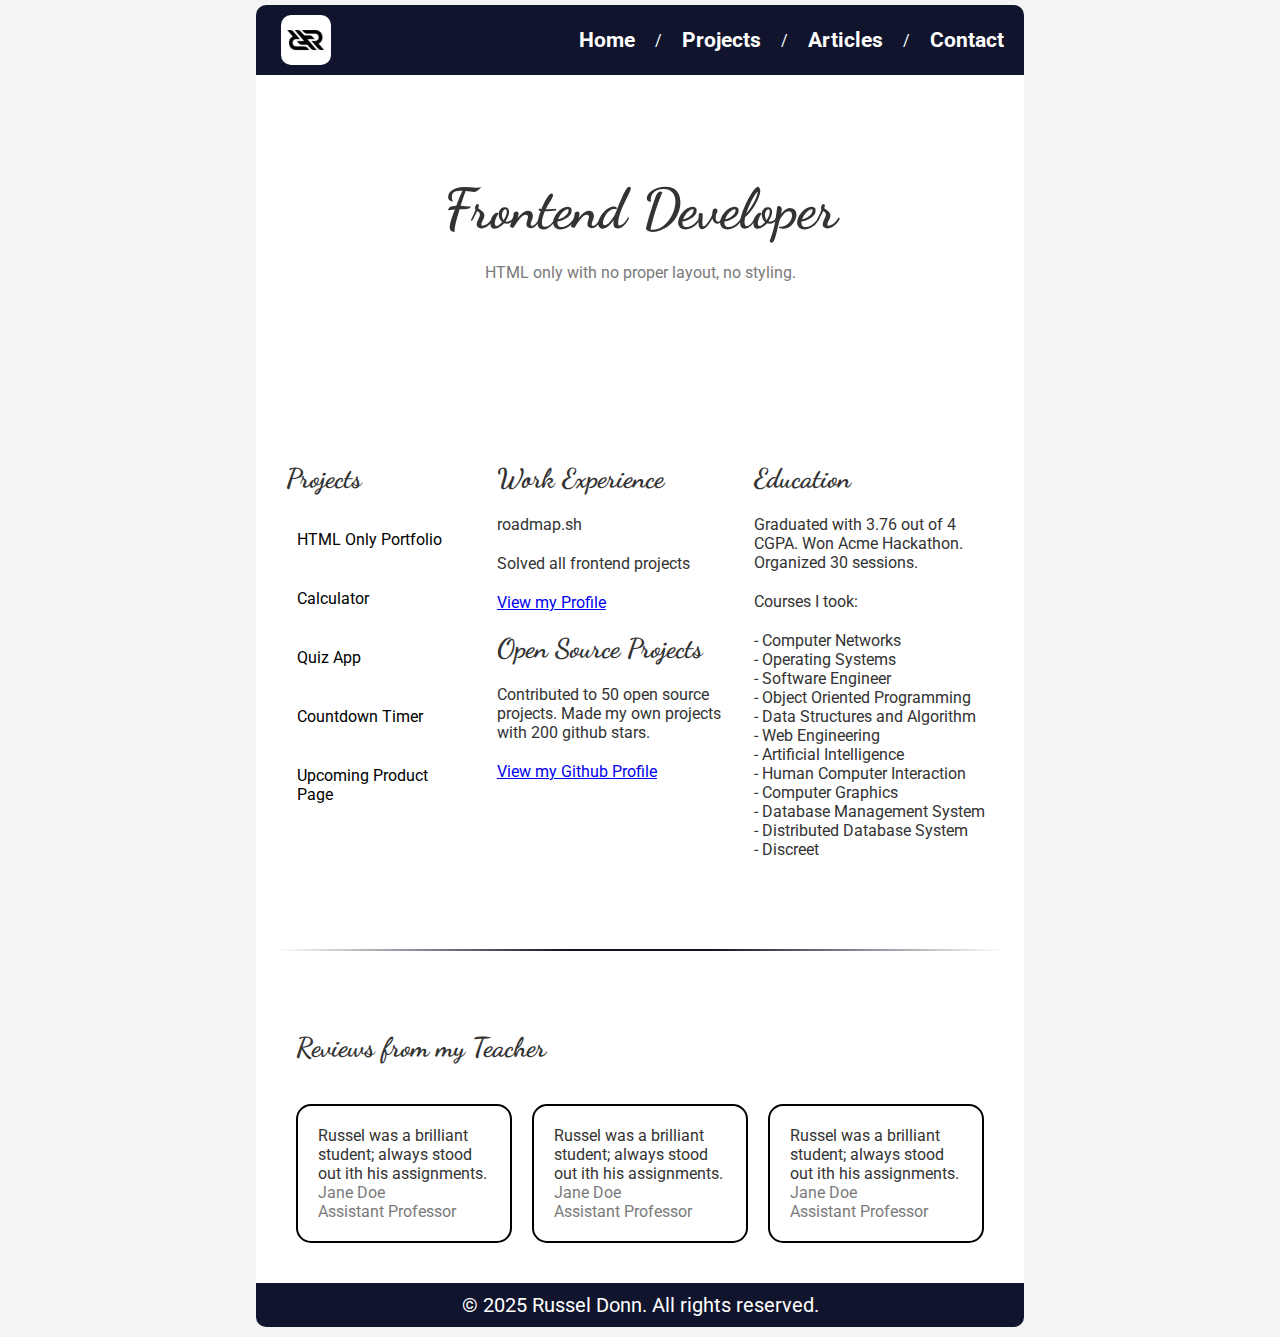
<file: index.html>
<!DOCTYPE html>
<html lang="en">
<head>
    <meta charset="UTF-8">
    <meta name="viewport" content="width=device-width, initial-scale=1.0">
    <title>Basic Html Website - russtiii</title>
    <link rel="stylesheet" href="style.css">
    <link rel="preconnect" href="https://fonts.googleapis.com">
    <link rel="preconnect" href="https://fonts.gstatic.com" crossorigin>
    <link href="https://fonts.googleapis.com/css2?family=Roboto:ital,wght@0,100..900;1,100..900&display=swap" rel="stylesheet">
    <link href="https://fonts.googleapis.com/css2?family=Dancing+Script:wght@400..700&family=Kaushan+Script&display=swap" rel="stylesheet">
    <!-- Optional: Add a favicon -->
    <!-- <link rel="icon" href="images/favicon.ico"> -->
</head>
<body>
    <div class="main-container">
        <header class="header">
            <div class="header-logo">
                <a href="#" class="logo-link">
                <img src="images/android-chrome-512x512.png" alt="Russel Logo" class="logo">
                <!-- <h2 class="logo-name">Russel Donn</h2> -->
                </a>
            </div>
            <nav class="navbar">
                <ul>
                    <li><a href="index.html" id = "navbar-links" class="list-item">Home</a></li><p>/</p>
                    <li><a href="#" id = "navbar-links" class="list-item">Projects</a></li><p>/</p>
                    <li><a href="#" id = "navbar-links" class="list-item">Articles</a></li><p>/</p>
                    <li><a href="#" id = "navbar-links" class="list-item">Contact</a></li>
                </ul>
            </nav>
        </header>
        <div class="overview">
                <h1 id="overview-header" class="script">Frontend Developer</h1>
                <p class="overview-details">HTML only with no proper layout, no styling.</p>
        </div>
        <main class="main-content">
            <!-- Main content goes here -->
             <section class="projects">
                <h4 class="script">Projects</h4>
                <ul class="project-list">
                    <li><a href="#" class="list-item side-links">HTML Only Portfolio</a></li>
                    <li><a href="#" class="list-item side-links">Calculator</a></li>
                    <li><a href="#" class="list-item side-links">Quiz App</a></li>
                    <li><a href="#" class="list-item side-links">Countdown Timer</a></li>
                    <li><a href="#" class="list-item side-links">Upcoming Product Page</a></li>
                </ul>
             </section>
             <div class="work-projects-section">
             <section class="projects">
                <h4 class="script">Work Experience</h4>
                    <p>roadmap.sh</p>
                    <p>Solved all frontend projects</p>
                    <a href="https://roadmap.sh/">View my Profile</a>
             </section>
             <section class="projects">
                <h4 class="script">Open Source Projects</h4>
                    <p>Contributed to 50 open source projects. Made my own projects with 200 github stars.</p>
                    <a href="https://github.com/">View my Github Profile</a>
             </section>
             </div>
             <section class="projects">
                <h4 class="script">Education</h4>
                <p>Graduated with 3.76 out of 4 CGPA. Won Acme Hackathon. Organized 30 sessions.</p> 
                <p>Courses I took: </p>
                <ul>
                    <li class="education-list">- Computer Networks</li>
                    <li class="education-list">- Operating Systems</li>
                    <li class="education-list">- Software Engineer</li>
                    <li class="education-list">- Object Oriented Programming</li>
                    <li class="education-list">- Data Structures and Algorithm</li>
                    <li class="education-list">- Web Engineering</li>
                    <li class="education-list">- Artificial Intelligence</li>
                    <li class="education-list">- Human Computer Interaction</li>
                    <li class="education-list">- Computer Graphics</li>
                    <li class="education-list">- Database Management System</li>
                    <li class="education-list">- Distributed Database System</li>
                    <li class="education-list">- Discreet</li>
                </ul>
             </section>
        </main>
        <div class="main-content">
            <hr class="divider">
        </div>
        <div class="main-content" id="footer-section">
            <h4 class="script" id="footer-script">Reviews from my Teacher</h4>
            <div class="cards-container">
                <div class="cards">
                    <p class="cards-details">Russel was a brilliant student; always stood out ith his assignments.</p>
                    <p class="cards-name">Jane Doe</p>
                    <p class="cards-name">Assistant Professor</p>
                </div>
                <div class="cards">
                    <p class="cards-details">Russel was a brilliant student; always stood out ith his assignments.</p>
                    <p class="cards-name">Jane Doe</p>
                    <p class="cards-name">Assistant Professor</p>
                </div>
                <div class="cards">
                    <p class="cards-details">Russel was a brilliant student; always stood out ith his assignments.</p>
                    <p class="cards-name">Jane Doe</p>
                    <p class="cards-name">Assistant Professor</p>
                </div>
            </div>
        </div>
        <footer class="footer">
                <p>&copy; 2025 Russel Donn. All rights reserved.</p>
        </footer>
    </div>
</body>
</html>
</file>
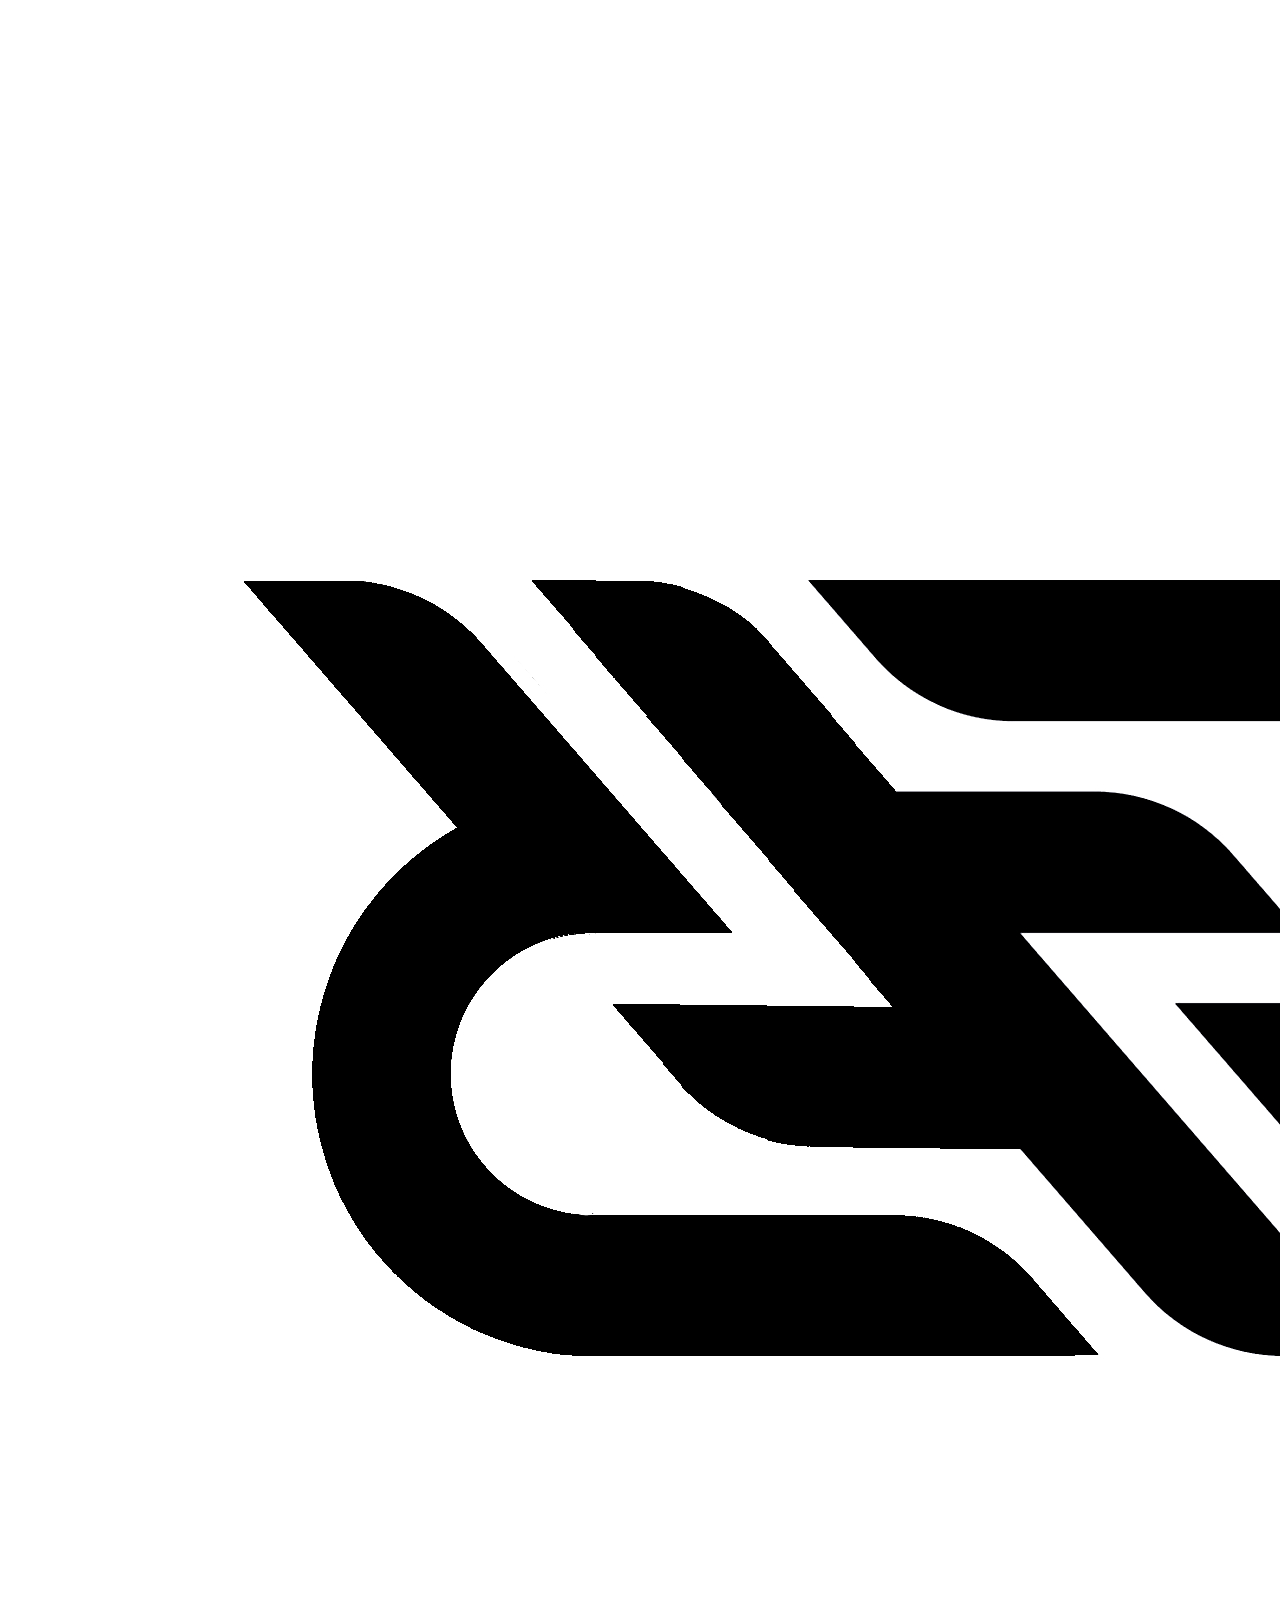
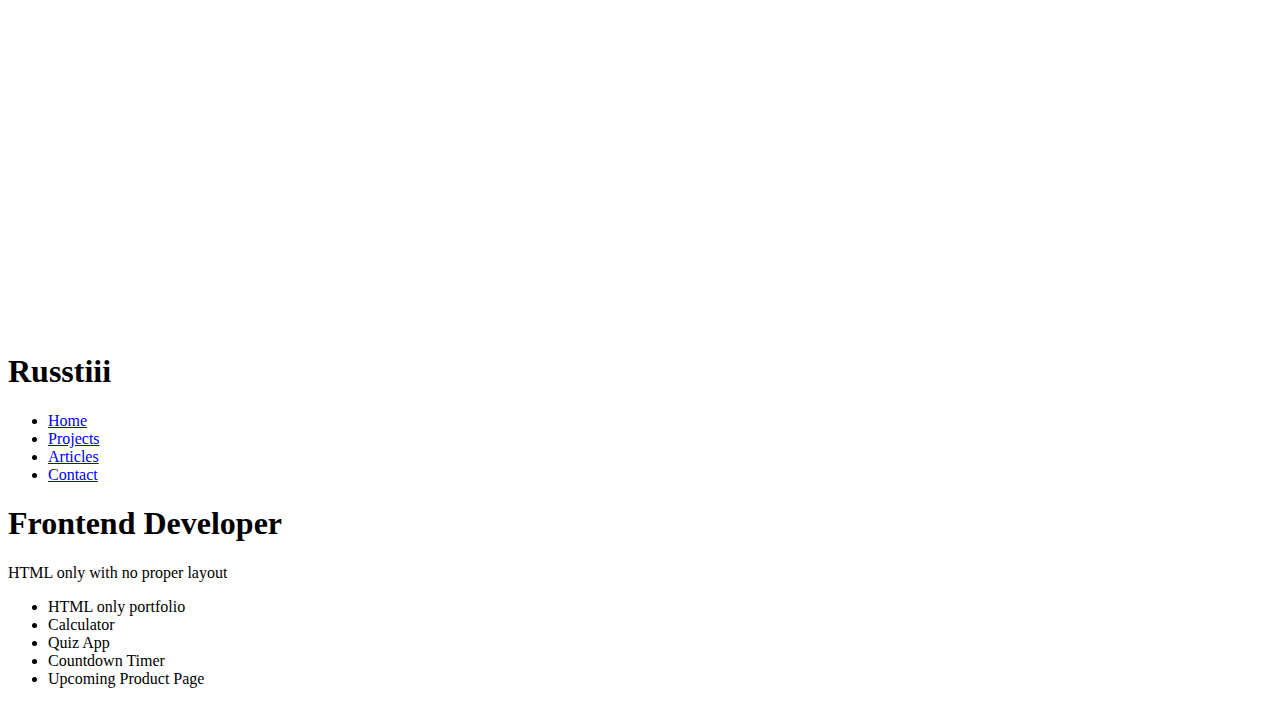
<file: basic-html-website.html>
<!DOCTYPE html>
<html lang="en">
<head>
    <meta charset="UTF-8">
    <meta name="viewport" content="width=device-width, initial-scale=1.0">
    <title>Basic Html Website - russtiii</title>
    <!-- Optional: Add a favicon -->
    <!-- <link rel="icon" href="images/favicon.ico"> -->
</head>
<body>
    <div class="main-container">
        <header class="header">
            <!-- header goes here -->
            <img src="images/logo2.jpg" alt="Russtiii Logo">
            <h1>Russtiii</h1>
            <nav class="navbar">
                <ul class="menu">
                    <li><a href="#">Home</a></li>
                    <li><a href="#">Projects</a></li>
                    <li><a href="#">Articles</a></li>
                    <li><a href="#">Contact</a></li>
                </ul>
            </nav>
            <div class="overview">
                <h1 class="overview-header">Frontend Developer</h1>
                <p class="overview-details">HTML only with no proper layout</p>
            </div>
        </header>
        <main>
            <!-- Main content goes here -->
             <section class="Projects">
                <ul class="project-list">
                    <li class="list item">HTML only portfolio</li>
                    <li class="list item">Calculator</li>
                    <li class="list item">Quiz App</li>
                    <li class="list item">Countdown Timer</li>
                    <li class="list item">Upcoming Product Page</li>
                </ul>
             </section>
    </div>
</body>
</html>
</file>
<file: style.css>
* {
    margin: 0;
    padding: 0;
    box-sizing: border-box;
    /* border: #000 2px solid; */
}

body {
    font-family: 'Roboto', Arial, Helvetica, sans-serif, sans-serif;
    font-optical-sizing: auto;
    font-style: normal;
    font-variation-settings: "width" 100;
    background-color: #f4f4f4;
    color: #333;
    padding: 0 20%;
}

/* Header */
.logo {
    width: 60px;
    padding: 5px;
    height: auto;
    border-radius: 15px;
}

.logo-name {
    font-family: 'Dancing Script', 'Kaushan Script', cursive;
    color: #333;
    font-weight: bold;
    font-size: 2em;
}

.header-logo .logo-link {
    display: flex;
    align-items: center;
    color: #000;
    text-decoration: none;
}

.header {
    background-color: #10142c;
    color: #fff;
    padding: 5px 20px;
    display: flex;
    align-items: center;
    justify-content: space-between;
    gap: 10px;
    margin: 5px 0 0px 0;
    border-radius: 10px 10px 0 0;
}

.navbar ul {
    display: flex;
    gap: 20px;
    align-items: center;
    list-style: none;
}

#navbar-links {
    font-weight: bold;
    font-size: 1.3em;
     color: #fff;
}

.list-item {
    text-decoration: none;
    color: #000;
}

/* side menu goes here */
.side-links {
    padding: 14px 10px 14px 10px;   
    text-decoration: none;   
    display: inline-block;   
    border-radius: 5px;      
    font-size: 16px;
    border: 1px solid transparent;
}

.side-links:hover {
    border: 1px solid #3434f6;
}

#navbar-links:hover {
    text-decoration: underline;
    text-decoration-thickness: 2.5px;
}

.overview {
    padding: 20px;
    background-color: #fff;
    display: flex;
    flex-direction: column;
    justify-content: center;
    align-items: center;
    gap: 20px;
    padding: 100px 20px 150px;
    margin: 0;
}

#overview-header {
    font-size: 3.5em;
    font-weight: 700;
}

.script {
    font-family: 'Dancing Script', 'Kaushan Script', cursive;
    color: #333;
    font-size: 1.7em;
}

.overview-details {
    color: #7a7a7a;
}

/* Main Content */

.main-container{
    max-width: 1000px;
    margin: auto;
}

.main-content {
    padding: 20px;
    background-color: #fff;
    display: flex;
    justify-content: space-between;
    margin: auto;
}

.projects {
    padding: 10px;
    display: flex;
    flex-direction: column;
    gap: 20px;
    max-width: 260px;
}

.project-list li {
    list-style: none;
    font-size: 1.1em;
}

.project-list {
    display: flex;
    flex-direction: column;
    gap: 10px;
}

.education-list {
    list-style: none;
}

/* divider */
.divider {
    width: 100%;
    height: 2px;
    border: none;
    margin: 40px 0;
    background: linear-gradient(
        to right,
        transparent 0%,
        #10142c 40%,
        #10142c 60%,
        transparent 100%
    );
    /* Middle is thick, edges fade out */
    border-radius: 4px;
}

/* footer */
#footer-section {
    display: flex;
    flex-direction: column;
}

.cards-container {
    display: flex;
    justify-content: center;
    align-items: center;
    gap: 20px;
    padding: 20px;
}

.cards-name {
    color: #7a7a7a;
}

#footer-script {
    padding-left: 20px;
    margin-bottom: 20px;
}

.cards {
    border: 2px solid #000;
    padding: 20px;
    border-radius: 15px;
}

.footer {
    text-align: center;
    font-size: 20px;
    padding: 10px;
    background-color: #10142c;
    color: #fff;
    border-radius: 0 0 10px 10px;
    margin-bottom: 10px;
}
</file>
